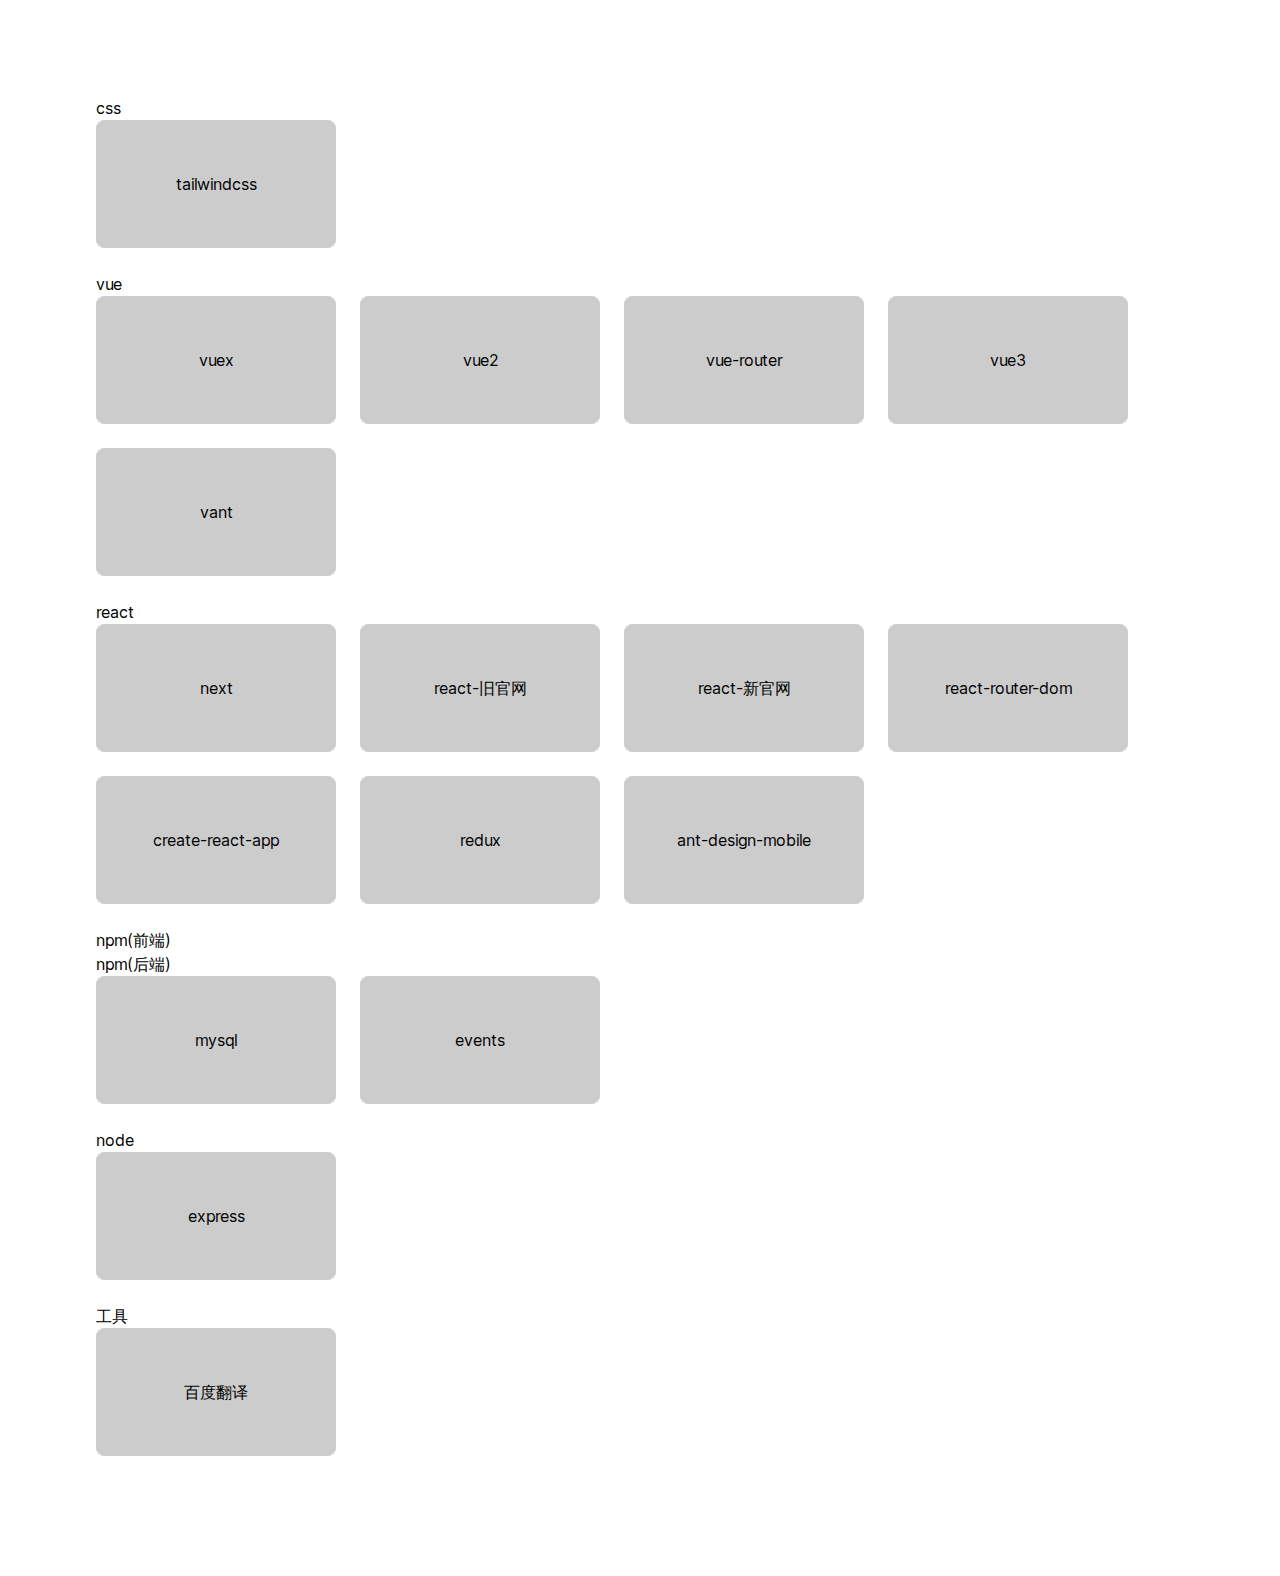
<file: index.html>
<!DOCTYPE html><html lang="en"><head><meta charSet="utf-8"/><meta name="viewport" content="width=device-width, initial-scale=1"/><link rel="preload" href="/_next/static/media/c9a5bc6a7c948fb0-s.p.woff2" as="font" crossorigin="" type="font/woff2"/><link rel="stylesheet" href="/_next/static/css/4305b6ba703474c8.css" crossorigin="" data-precedence="next"/><link rel="preload" as="script" fetchPriority="low" href="/_next/static/chunks/webpack-220de919f0604554.js" crossorigin=""/><script src="/_next/static/chunks/fd9d1056-5517b4ab1905cb09.js" async="" crossorigin=""></script><script src="/_next/static/chunks/472-cf572c76906317cb.js" async="" crossorigin=""></script><script src="/_next/static/chunks/main-app-de69ef6d063f13a4.js" async="" crossorigin=""></script><title>Create Next App</title><meta name="description" content="Generated by create next app"/><link rel="icon" href="/favicon.ico" type="image/x-icon" sizes="16x16"/><meta name="next-size-adjust"/><script src="/_next/static/chunks/polyfills-c67a75d1b6f99dc8.js" crossorigin="" noModule=""></script></head><body class="__className_e66fe9"><main class=" p-24"><div class="box flex flex-wrap"><div class="w-full"><div>css</div><div class="box flex flex-wrap"><a class="mr-6 rounded-lg bg-grey mb-6 b-grey w-60 h-32 flex justify-center items-center block" target="_blank" href="https://tailwindcss.com/docs/installation">tailwindcss</a></div></div><div class="w-full"><div>vue</div><div class="box flex flex-wrap"><a class="mr-6 rounded-lg bg-grey mb-6 b-grey w-60 h-32 flex justify-center items-center block" target="_blank" href="https://vuex.vuejs.org/zh/guide/mutations.html">vuex</a><a class="mr-6 rounded-lg bg-grey mb-6 b-grey w-60 h-32 flex justify-center items-center block" target="_blank" href="https://v2.cn.vuejs.org/v2/guide/components.html">vue2</a><a class="mr-6 rounded-lg bg-grey mb-6 b-grey w-60 h-32 flex justify-center items-center block" target="_blank" href="https://router.vuejs.org/zh/guide/advanced/lazy-loading.html">vue-router</a><a class="mr-6 rounded-lg bg-grey mb-6 b-grey w-60 h-32 flex justify-center items-center block" target="_blank" href="https://cn.vuejs.org/guide/quick-start.html">vue3</a><a class="mr-6 rounded-lg bg-grey mb-6 b-grey w-60 h-32 flex justify-center items-center block" target="_blank" href="http://mui.ucmed.cn/#/zh-CN/tabba">vant</a></div></div><div class="w-full"><div>react</div><div class="box flex flex-wrap"><a class="mr-6 rounded-lg bg-grey mb-6 b-grey w-60 h-32 flex justify-center items-center block" target="_blank" href="https://www.nextjs.cn/learn/basics/create-nextjs-app/setup">next</a><a class="mr-6 rounded-lg bg-grey mb-6 b-grey w-60 h-32 flex justify-center items-center block" target="_blank" href="https://zh-hans.legacy.reactjs.org/docs/code-splitting.html#reactlazy">react-旧官网</a><a class="mr-6 rounded-lg bg-grey mb-6 b-grey w-60 h-32 flex justify-center items-center block" target="_blank" href="https://zh-hans.react.dev/reference/react/useContext">react-新官网</a><a class="mr-6 rounded-lg bg-grey mb-6 b-grey w-60 h-32 flex justify-center items-center block" target="_blank" href="https://reactrouter.com/en/main/hooks/use-navigate#optionsrelative">react-router-dom</a><a class="mr-6 rounded-lg bg-grey mb-6 b-grey w-60 h-32 flex justify-center items-center block" target="_blank" href="https://create-react-app.bootcss.com/docs/adding-a-css-modules-stylesheet/">create-react-app</a><a class="mr-6 rounded-lg bg-grey mb-6 b-grey w-60 h-32 flex justify-center items-center block" target="_blank" href="https://www.redux.org.cn/">redux</a><a class="mr-6 rounded-lg bg-grey mb-6 b-grey w-60 h-32 flex justify-center items-center block" target="_blank" href="https://mobile.ant.design/zh/components/popup/">ant-design-mobile</a></div></div><div class="w-full"><div>npm(前端)</div><div class="box flex flex-wrap"></div></div><div class="w-full"><div>npm(后端)</div><div class="box flex flex-wrap"><a class="mr-6 rounded-lg bg-grey mb-6 b-grey w-60 h-32 flex justify-center items-center block" target="_blank" href="https://github.com/mysqljs/mysql#introduction">mysql</a><a class="mr-6 rounded-lg bg-grey mb-6 b-grey w-60 h-32 flex justify-center items-center block" target="_blank" href="https://www.npmjs.com/package/events">events</a></div></div><div class="w-full"><div>node</div><div class="box flex flex-wrap"><a class="mr-6 rounded-lg bg-grey mb-6 b-grey w-60 h-32 flex justify-center items-center block" target="_blank" href="https://www.expressjs.com.cn/4x/api.html#req">express</a></div></div><div class="w-full"><div>工具</div><div class="box flex flex-wrap"><a class="mr-6 rounded-lg bg-grey mb-6 b-grey w-60 h-32 flex justify-center items-center block" target="_blank" href="https://fanyi.baidu.com/translate?aldtype=16047&amp;query=%E5%B9%BF%E5%91%8A&amp;keyfrom=baidu&amp;smartresult=dict&amp;lang=auto2zh#zh/en/%E5%B9%BF%E5%91%8A">百度翻译</a></div></div></div></main><script src="/_next/static/chunks/webpack-220de919f0604554.js" crossorigin="" async=""></script><script>(self.__next_f=self.__next_f||[]).push([0]);self.__next_f.push([2,null])</script><script>self.__next_f.push([1,"1:HL[\"/_next/static/media/c9a5bc6a7c948fb0-s.p.woff2\",\"font\",{\"crossOrigin\":\"\",\"type\":\"font/woff2\"}]\n2:HL[\"/_next/static/css/4305b6ba703474c8.css\",\"style\",{\"crossOrigin\":\"\"}]\n0:\"$L3\"\n"])</script><script>self.__next_f.push([1,"4:I[3728,[],\"\"]\n6:I[9928,[],\"\"]\n7:I[6954,[],\"\"]\n8:I[7264,[],\"\"]\n"])</script><script>self.__next_f.push([1,"3:[[[\"$\",\"link\",\"0\",{\"rel\":\"stylesheet\",\"href\":\"/_next/static/css/4305b6ba703474c8.css\",\"precedence\":\"next\",\"crossOrigin\":\"\"}]],[\"$\",\"$L4\",null,{\"buildId\":\"LgD1Eu3YqvSJV1Phs7GsK\",\"assetPrefix\":\"\",\"initialCanonicalUrl\":\"/\",\"initialTree\":[\"\",{\"children\":[\"__PAGE__\",{}]},\"$undefined\",\"$undefined\",true],\"initialHead\":[false,\"$L5\"],\"globalErrorComponent\":\"$6\",\"children\":[null,[\"$\",\"html\",null,{\"lang\":\"en\",\"children\":[\"$\",\"body\",null,{\"className\":\"__className_e66fe9\",\"children\":[\"$\",\"$L7\",null,{\"parallelRouterKey\":\"children\",\"segmentPath\":[\"children\"],\"loading\":\"$undefined\",\"loadingStyles\":\"$undefined\",\"loadingScripts\":\"$undefined\",\"hasLoading\":false,\"error\":\"$undefined\",\"errorStyles\":\"$undefined\",\"errorScripts\":\"$undefined\",\"template\":[\"$\",\"$L8\",null,{}],\"templateStyles\":\"$undefined\",\"templateScripts\":\"$undefined\",\"notFound\":[[\"$\",\"title\",null,{\"children\":\"404: This page could not be found.\"}],[\"$\",\"div\",null,{\"style\":{\"fontFamily\":\"system-ui,\\\"Segoe UI\\\",Roboto,Helvetica,Arial,sans-serif,\\\"Apple Color Emoji\\\",\\\"Segoe UI Emoji\\\"\",\"height\":\"100vh\",\"textAlign\":\"center\",\"display\":\"flex\",\"flexDirection\":\"column\",\"alignItems\":\"center\",\"justifyContent\":\"center\"},\"children\":[\"$\",\"div\",null,{\"children\":[[\"$\",\"style\",null,{\"dangerouslySetInnerHTML\":{\"__html\":\"body{color:#000;background:#fff;margin:0}.next-error-h1{border-right:1px solid rgba(0,0,0,.3)}@media (prefers-color-scheme:dark){body{color:#fff;background:#000}.next-error-h1{border-right:1px solid rgba(255,255,255,.3)}}\"}}],[\"$\",\"h1\",null,{\"className\":\"next-error-h1\",\"style\":{\"display\":\"inline-block\",\"margin\":\"0 20px 0 0\",\"padding\":\"0 23px 0 0\",\"fontSize\":24,\"fontWeight\":500,\"verticalAlign\":\"top\",\"lineHeight\":\"49px\"},\"children\":\"404\"}],[\"$\",\"div\",null,{\"style\":{\"display\":\"inline-block\"},\"children\":[\"$\",\"h2\",null,{\"style\":{\"fontSize\":14,\"fontWeight\":400,\"lineHeight\":\"49px\",\"margin\":0},\"children\":\"This page could not be found.\"}]}]]}]}]],\"notFoundStyles\":[],\"childProp\":{\"current\":[\"$L9\",[\"$\",\"main\",null,{\"className\":\" p-24\",\"children\":[\"$\",\"div\",null,{\"className\":\"box flex flex-wrap\",\"children\":[[\"$\",\"div\",\"css\",{\"className\":\"w-full\",\"children\":[[\"$\",\"div\",null,{\"children\":\"css\"}],[\"$\",\"div\",null,{\"className\":\"box flex flex-wrap\",\"children\":[[\"$\",\"a\",\"tailwindcss\",{\"className\":\"mr-6 rounded-lg bg-grey mb-6 b-grey w-60 h-32 flex justify-center items-center block\",\"target\":\"_blank\",\"href\":\"https://tailwindcss.com/docs/installation\",\"children\":\"tailwindcss\"}]]}]]}],[\"$\",\"div\",\"vue\",{\"className\":\"w-full\",\"children\":[[\"$\",\"div\",null,{\"children\":\"vue\"}],[\"$\",\"div\",null,{\"className\":\"box flex flex-wrap\",\"children\":[[\"$\",\"a\",\"vuex\",{\"className\":\"mr-6 rounded-lg bg-grey mb-6 b-grey w-60 h-32 flex justify-center items-center block\",\"target\":\"_blank\",\"href\":\"https://vuex.vuejs.org/zh/guide/mutations.html\",\"children\":\"vuex\"}],[\"$\",\"a\",\"vue2\",{\"className\":\"mr-6 rounded-lg bg-grey mb-6 b-grey w-60 h-32 flex justify-center items-center block\",\"target\":\"_blank\",\"href\":\"https://v2.cn.vuejs.org/v2/guide/components.html\",\"children\":\"vue2\"}],[\"$\",\"a\",\"vue-router\",{\"className\":\"mr-6 rounded-lg bg-grey mb-6 b-grey w-60 h-32 flex justify-center items-center block\",\"target\":\"_blank\",\"href\":\"https://router.vuejs.org/zh/guide/advanced/lazy-loading.html\",\"children\":\"vue-router\"}],[\"$\",\"a\",\"vue3\",{\"className\":\"mr-6 rounded-lg bg-grey mb-6 b-grey w-60 h-32 flex justify-center items-center block\",\"target\":\"_blank\",\"href\":\"https://cn.vuejs.org/guide/quick-start.html\",\"children\":\"vue3\"}],[\"$\",\"a\",\"vant\",{\"className\":\"mr-6 rounded-lg bg-grey mb-6 b-grey w-60 h-32 flex justify-center items-center block\",\"target\":\"_blank\",\"href\":\"http://mui.ucmed.cn/#/zh-CN/tabba\",\"children\":\"vant\"}]]}]]}],[\"$\",\"div\",\"react\",{\"className\":\"w-full\",\"children\":[[\"$\",\"div\",null,{\"children\":\"react\"}],[\"$\",\"div\",null,{\"className\":\"box flex flex-wrap\",\"children\":[[\"$\",\"a\",\"next\",{\"className\":\"mr-6 rounded-lg bg-grey mb-6 b-grey w-60 h-32 flex justify-center items-center block\",\"target\":\"_blank\",\"href\":\"https://www.nextjs.cn/learn/basics/create-nextjs-app/setup\",\"children\":\"next\"}],[\"$\",\"a\",\"react-旧官网\",{\"className\":\"mr-6 rounded-lg bg-grey mb-6 b-grey w-60 h-32 flex justify-center items-center block\",\"target\":\"_blank\",\"href\":\"https://zh-hans.legacy.reactjs.org/docs/code-splitting.html#reactlazy\",\"children\":\"react-旧官网\"}],[\"$\",\"a\",\"react-新官网\",{\"className\":\"mr-6 rounded-lg bg-grey mb-6 b-grey w-60 h-32 flex justify-center items-center block\",\"target\":\"_blank\",\"href\":\"https://zh-hans.react.dev/reference/react/useContext\",\"children\":\"react-新官网\"}],[\"$\",\"a\",\"react-router-dom\",{\"className\":\"mr-6 rounded-lg bg-grey mb-6 b-grey w-60 h-32 flex justify-center items-center block\",\"target\":\"_blank\",\"href\":\"https://reactrouter.com/en/main/hooks/use-navigate#optionsrelative\",\"children\":\"react-router-dom\"}],[\"$\",\"a\",\"create-react-app\",{\"className\":\"mr-6 rounded-lg bg-grey mb-6 b-grey w-60 h-32 flex justify-center items-center block\",\"target\":\"_blank\",\"href\":\"https://create-react-app.bootcss.com/docs/adding-a-css-modules-stylesheet/\",\"children\":\"create-react-app\"}],[\"$\",\"a\",\"redux\",{\"className\":\"mr-6 rounded-lg bg-grey mb-6 b-grey w-60 h-32 flex justify-center items-center block\",\"target\":\"_blank\",\"href\":\"https://www.redux.org.cn/\",\"children\":\"redux\"}],[\"$\",\"a\",\"ant-design-mobile\",{\"className\":\"mr-6 rounded-lg bg-grey mb-6 b-grey w-60 h-32 flex justify-center items-center block\",\"target\":\"_blank\",\"href\":\"https://mobile.ant.design/zh/components/popup/\",\"children\":\"ant-design-mobile\"}]]}]]}],[\"$\",\"div\",\"npm(前端)\",{\"className\":\"w-full\",\"children\":[[\"$\",\"div\",null,{\"children\":\"npm(前端)\"}],[\"$\",\"div\",null,{\"className\":\"box flex flex-wrap\",\"children\":[]}]]}],[\"$\",\"div\",\"npm(后端)\",{\"className\":\"w-full\",\"children\":[[\"$\",\"div\",null,{\"children\":\"npm(后端)\"}],[\"$\",\"div\",null,{\"className\":\"box flex flex-wrap\",\"children\":[[\"$\",\"a\",\"mysql\",{\"className\":\"mr-6 rounded-lg bg-grey mb-6 b-grey w-60 h-32 flex justify-center items-center block\",\"target\":\"_blank\",\"href\":\"https://github.com/mysqljs/mysql#introduction\",\"children\":\"mysql\"}],[\"$\",\"a\",\"events\",{\"className\":\"mr-6 rounded-lg bg-grey mb-6 b-grey w-60 h-32 flex justify-center items-center block\",\"target\":\"_blank\",\"href\":\"https://www.npmjs.com/package/events\",\"children\":\"events\"}]]}]]}],[\"$\",\"div\",\"node\",{\"className\":\"w-full\",\"children\":[[\"$\",\"div\",null,{\"children\":\"node\"}],[\"$\",\"div\",null,{\"className\":\"box flex flex-wrap\",\"children\":[[\"$\",\"a\",\"express\",{\"className\":\"mr-6 rounded-lg bg-grey mb-6 b-grey w-60 h-32 flex justify-center items-center block\",\"target\":\"_blank\",\"href\":\"https://www.expressjs.com.cn/4x/api.html#req\",\"children\":\"express\"}]]}]]}],[\"$\",\"div\",\"工具\",{\"className\":\"w-full\",\"children\":[[\"$\",\"div\",null,{\"children\":\"工具\"}],[\"$\",\"div\",null,{\"className\":\"box flex flex-wrap\",\"children\":[[\"$\",\"a\",\"百度翻译\",{\"className\":\"mr-6 rounded-lg bg-grey mb-6 b-grey w-60 h-32 flex justify-center items-center block\",\"target\":\"_blank\",\"href\":\"https://fanyi.baidu.com/translate?aldtype=16047\u0026query=%E5%B9%BF%E5%91%8A\u0026keyfrom=baidu\u0026smartresult=dict\u0026lang=auto2zh#zh/en/%E5%B9%BF%E5%91%8A\",\"children\":\"百度翻译\"}]]}]]}]]}]}],null],\"segment\":\"__PAGE__\"},\"styles\":null}]}]}],null]}]]\n"])</script><script>self.__next_f.push([1,"5:[[\"$\",\"meta\",\"0\",{\"name\":\"viewport\",\"content\":\"width=device-width, initial-scale=1\"}],[\"$\",\"meta\",\"1\",{\"charSet\":\"utf-8\"}],[\"$\",\"title\",\"2\",{\"children\":\"Create Next App\"}],[\"$\",\"meta\",\"3\",{\"name\":\"description\",\"content\":\"Generated by create next app\"}],[\"$\",\"link\",\"4\",{\"rel\":\"icon\",\"href\":\"/favicon.ico\",\"type\":\"image/x-icon\",\"sizes\":\"16x16\"}],[\"$\",\"meta\",\"5\",{\"name\":\"next-size-adjust\"}]]\n9:null\n"])</script><script>self.__next_f.push([1,""])</script></body></html>
</file>
<file: _next/static/css/4305b6ba703474c8.css>
@font-face{font-family:__Inter_e66fe9;font-style:normal;font-weight:100 900;font-display:swap;src:url(/_next/static/media/ec159349637c90ad-s.woff2) format("woff2");unicode-range:U+0460-052f,U+1c80-1c88,U+20b4,U+2de0-2dff,U+a640-a69f,U+fe2e-fe2f}@font-face{font-family:__Inter_e66fe9;font-style:normal;font-weight:100 900;font-display:swap;src:url(/_next/static/media/513657b02c5c193f-s.woff2) format("woff2");unicode-range:U+0301,U+0400-045f,U+0490-0491,U+04b0-04b1,U+2116}@font-face{font-family:__Inter_e66fe9;font-style:normal;font-weight:100 900;font-display:swap;src:url(/_next/static/media/fd4db3eb5472fc27-s.woff2) format("woff2");unicode-range:U+1f??}@font-face{font-family:__Inter_e66fe9;font-style:normal;font-weight:100 900;font-display:swap;src:url(/_next/static/media/51ed15f9841b9f9d-s.woff2) format("woff2");unicode-range:U+0370-03ff}@font-face{font-family:__Inter_e66fe9;font-style:normal;font-weight:100 900;font-display:swap;src:url(/_next/static/media/05a31a2ca4975f99-s.woff2) format("woff2");unicode-range:U+0102-0103,U+0110-0111,U+0128-0129,U+0168-0169,U+01a0-01a1,U+01af-01b0,U+0300-0301,U+0303-0304,U+0308-0309,U+0323,U+0329,U+1ea0-1ef9,U+20ab}@font-face{font-family:__Inter_e66fe9;font-style:normal;font-weight:100 900;font-display:swap;src:url(/_next/static/media/d6b16ce4a6175f26-s.woff2) format("woff2");unicode-range:U+0100-02af,U+0304,U+0308,U+0329,U+1e00-1e9f,U+1ef2-1eff,U+2020,U+20a0-20ab,U+20ad-20cf,U+2113,U+2c60-2c7f,U+a720-a7ff}@font-face{font-family:__Inter_e66fe9;font-style:normal;font-weight:100 900;font-display:swap;src:url(/_next/static/media/c9a5bc6a7c948fb0-s.p.woff2) format("woff2");unicode-range:U+00??,U+0131,U+0152-0153,U+02bb-02bc,U+02c6,U+02da,U+02dc,U+0304,U+0308,U+0329,U+2000-206f,U+2074,U+20ac,U+2122,U+2191,U+2193,U+2212,U+2215,U+feff,U+fffd}@font-face{font-family:__Inter_Fallback_e66fe9;src:local("Arial");ascent-override:90.20%;descent-override:22.48%;line-gap-override:0.00%;size-adjust:107.40%}.__className_e66fe9{font-family:__Inter_e66fe9,__Inter_Fallback_e66fe9;font-style:normal}

/*
! tailwindcss v3.3.5 | MIT License | https://tailwindcss.com
*/*,:after,:before{box-sizing:border-box;border:0 solid #e5e7eb}:after,:before{--tw-content:""}html{line-height:1.5;-webkit-text-size-adjust:100%;-moz-tab-size:4;-o-tab-size:4;tab-size:4;font-family:ui-sans-serif,system-ui,-apple-system,BlinkMacSystemFont,Segoe UI,Roboto,Helvetica Neue,Arial,Noto Sans,sans-serif,Apple Color Emoji,Segoe UI Emoji,Segoe UI Symbol,Noto Color Emoji;font-feature-settings:normal;font-variation-settings:normal}body{margin:0;line-height:inherit}hr{height:0;color:inherit;border-top-width:1px}abbr:where([title]){-webkit-text-decoration:underline dotted;text-decoration:underline dotted}h1,h2,h3,h4,h5,h6{font-size:inherit;font-weight:inherit}a{color:inherit;text-decoration:inherit}b,strong{font-weight:bolder}code,kbd,pre,samp{font-family:ui-monospace,SFMono-Regular,Menlo,Monaco,Consolas,Liberation Mono,Courier New,monospace;font-size:1em}small{font-size:80%}sub,sup{font-size:75%;line-height:0;position:relative;vertical-align:baseline}sub{bottom:-.25em}sup{top:-.5em}table{text-indent:0;border-color:inherit;border-collapse:collapse}button,input,optgroup,select,textarea{font-family:inherit;font-feature-settings:inherit;font-variation-settings:inherit;font-size:100%;font-weight:inherit;line-height:inherit;color:inherit;margin:0;padding:0}button,select{text-transform:none}[type=button],[type=reset],[type=submit],button{-webkit-appearance:button;background-color:transparent;background-image:none}:-moz-focusring{outline:auto}:-moz-ui-invalid{box-shadow:none}progress{vertical-align:baseline}::-webkit-inner-spin-button,::-webkit-outer-spin-button{height:auto}[type=search]{-webkit-appearance:textfield;outline-offset:-2px}::-webkit-search-decoration{-webkit-appearance:none}::-webkit-file-upload-button{-webkit-appearance:button;font:inherit}summary{display:list-item}blockquote,dd,dl,figure,h1,h2,h3,h4,h5,h6,hr,p,pre{margin:0}fieldset{margin:0}fieldset,legend{padding:0}menu,ol,ul{list-style:none;margin:0;padding:0}dialog{padding:0}textarea{resize:vertical}input::-moz-placeholder,textarea::-moz-placeholder{opacity:1;color:#9ca3af}input::placeholder,textarea::placeholder{opacity:1;color:#9ca3af}[role=button],button{cursor:pointer}:disabled{cursor:default}audio,canvas,embed,iframe,img,object,svg,video{display:block;vertical-align:middle}img,video{max-width:100%;height:auto}[hidden]{display:none}*,:after,:before{--tw-border-spacing-x:0;--tw-border-spacing-y:0;--tw-translate-x:0;--tw-translate-y:0;--tw-rotate:0;--tw-skew-x:0;--tw-skew-y:0;--tw-scale-x:1;--tw-scale-y:1;--tw-pan-x: ;--tw-pan-y: ;--tw-pinch-zoom: ;--tw-scroll-snap-strictness:proximity;--tw-gradient-from-position: ;--tw-gradient-via-position: ;--tw-gradient-to-position: ;--tw-ordinal: ;--tw-slashed-zero: ;--tw-numeric-figure: ;--tw-numeric-spacing: ;--tw-numeric-fraction: ;--tw-ring-inset: ;--tw-ring-offset-width:0px;--tw-ring-offset-color:#fff;--tw-ring-color:rgba(59,130,246,.5);--tw-ring-offset-shadow:0 0 #0000;--tw-ring-shadow:0 0 #0000;--tw-shadow:0 0 #0000;--tw-shadow-colored:0 0 #0000;--tw-blur: ;--tw-brightness: ;--tw-contrast: ;--tw-grayscale: ;--tw-hue-rotate: ;--tw-invert: ;--tw-saturate: ;--tw-sepia: ;--tw-drop-shadow: ;--tw-backdrop-blur: ;--tw-backdrop-brightness: ;--tw-backdrop-contrast: ;--tw-backdrop-grayscale: ;--tw-backdrop-hue-rotate: ;--tw-backdrop-invert: ;--tw-backdrop-opacity: ;--tw-backdrop-saturate: ;--tw-backdrop-sepia: }::backdrop{--tw-border-spacing-x:0;--tw-border-spacing-y:0;--tw-translate-x:0;--tw-translate-y:0;--tw-rotate:0;--tw-skew-x:0;--tw-skew-y:0;--tw-scale-x:1;--tw-scale-y:1;--tw-pan-x: ;--tw-pan-y: ;--tw-pinch-zoom: ;--tw-scroll-snap-strictness:proximity;--tw-gradient-from-position: ;--tw-gradient-via-position: ;--tw-gradient-to-position: ;--tw-ordinal: ;--tw-slashed-zero: ;--tw-numeric-figure: ;--tw-numeric-spacing: ;--tw-numeric-fraction: ;--tw-ring-inset: ;--tw-ring-offset-width:0px;--tw-ring-offset-color:#fff;--tw-ring-color:rgba(59,130,246,.5);--tw-ring-offset-shadow:0 0 #0000;--tw-ring-shadow:0 0 #0000;--tw-shadow:0 0 #0000;--tw-shadow-colored:0 0 #0000;--tw-blur: ;--tw-brightness: ;--tw-contrast: ;--tw-grayscale: ;--tw-hue-rotate: ;--tw-invert: ;--tw-saturate: ;--tw-sepia: ;--tw-drop-shadow: ;--tw-backdrop-blur: ;--tw-backdrop-brightness: ;--tw-backdrop-contrast: ;--tw-backdrop-grayscale: ;--tw-backdrop-hue-rotate: ;--tw-backdrop-invert: ;--tw-backdrop-opacity: ;--tw-backdrop-saturate: ;--tw-backdrop-sepia: }.mb-6{margin-bottom:1.5rem}.mr-6{margin-right:1.5rem}.block{display:block}.flex{display:flex}.h-32{height:8rem}.min-h-screen{min-height:100vh}.w-60{width:15rem}.w-full{width:100%}.flex-col{flex-direction:column}.flex-wrap{flex-wrap:wrap}.items-center{align-items:center}.justify-center{justify-content:center}.justify-between{justify-content:space-between}.rounded-lg{border-radius:.5rem}.p-24{padding:6rem}:root{--foreground-rgb:0,0,0;--background-start-rgb:214,219,220;--background-end-rgb:255,255,255}@media (prefers-color-scheme:dark){:root{--foreground-rgb:255,255,255;--background-start-rgb:0,0,0;--background-end-rgb:0,0,0}}.b-grey{border:1px solid #ccc}.bg-grey{background-color:#ccc}
</file>
